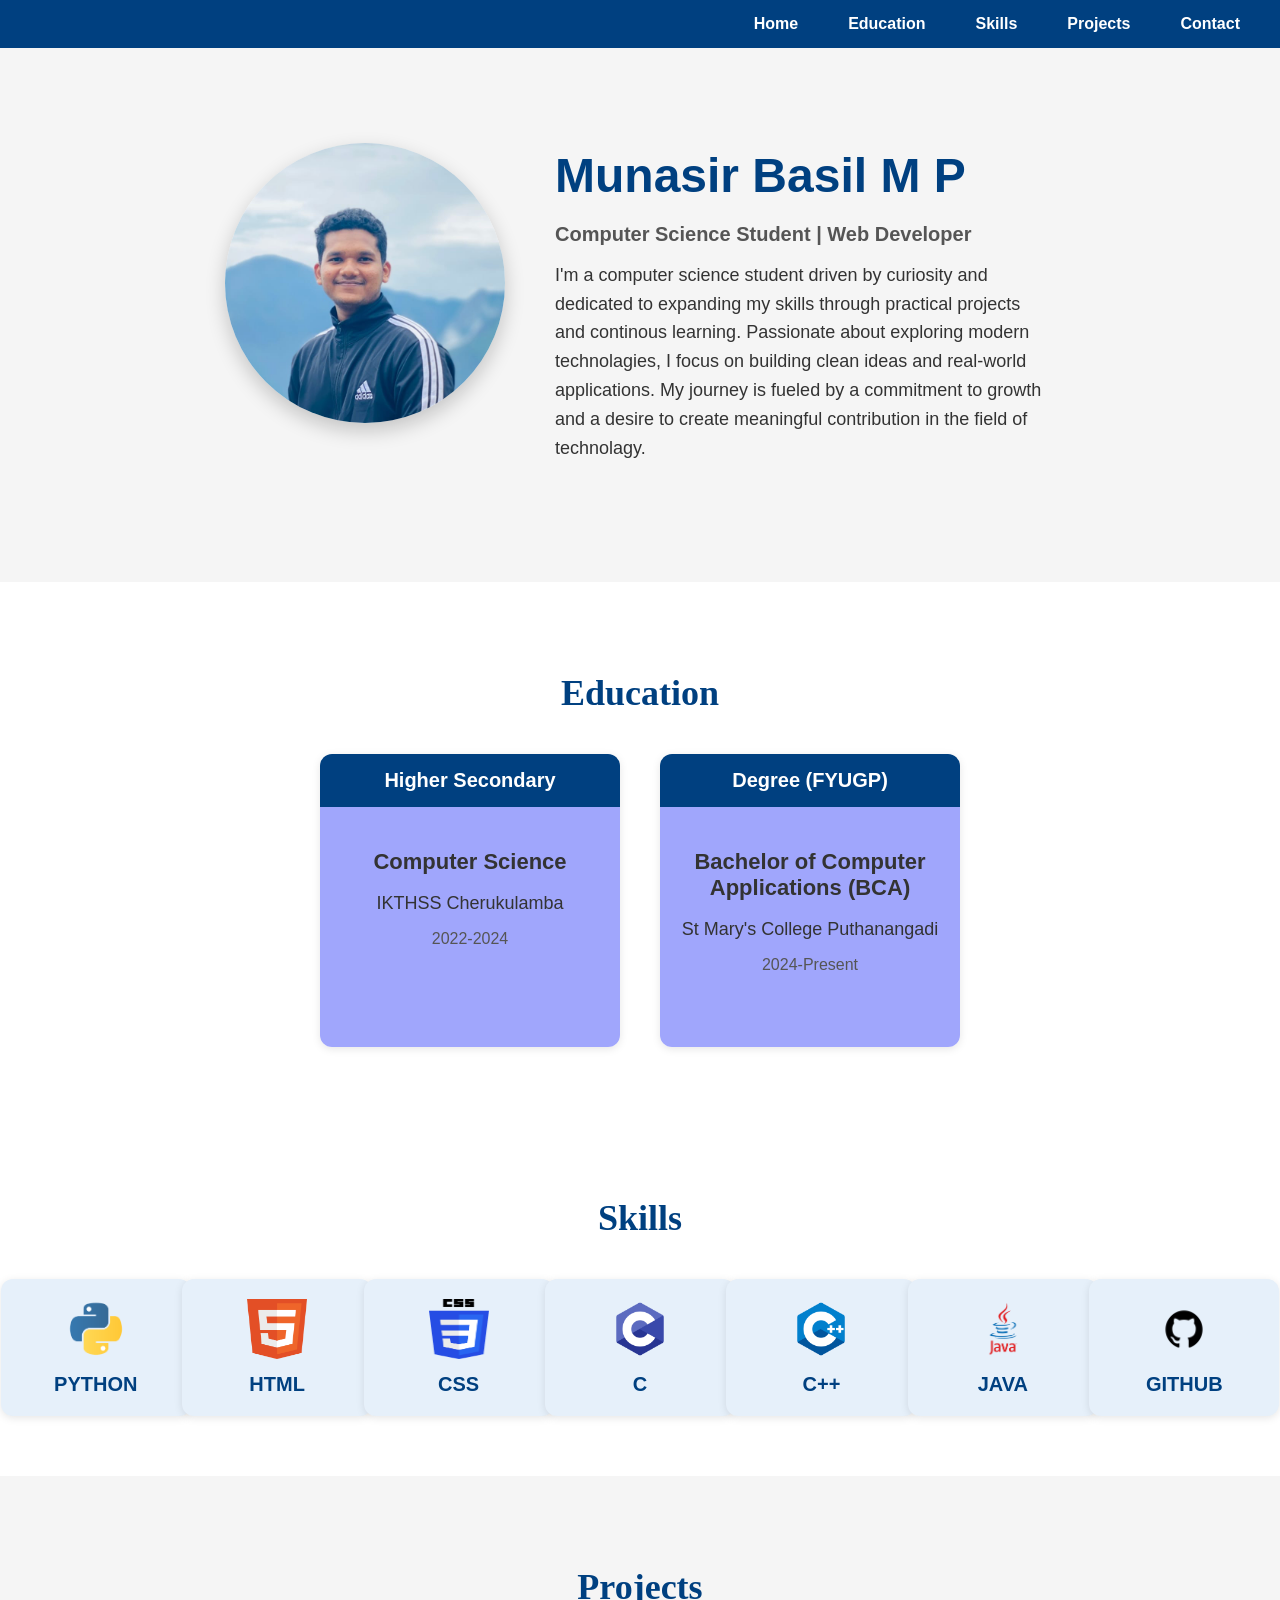
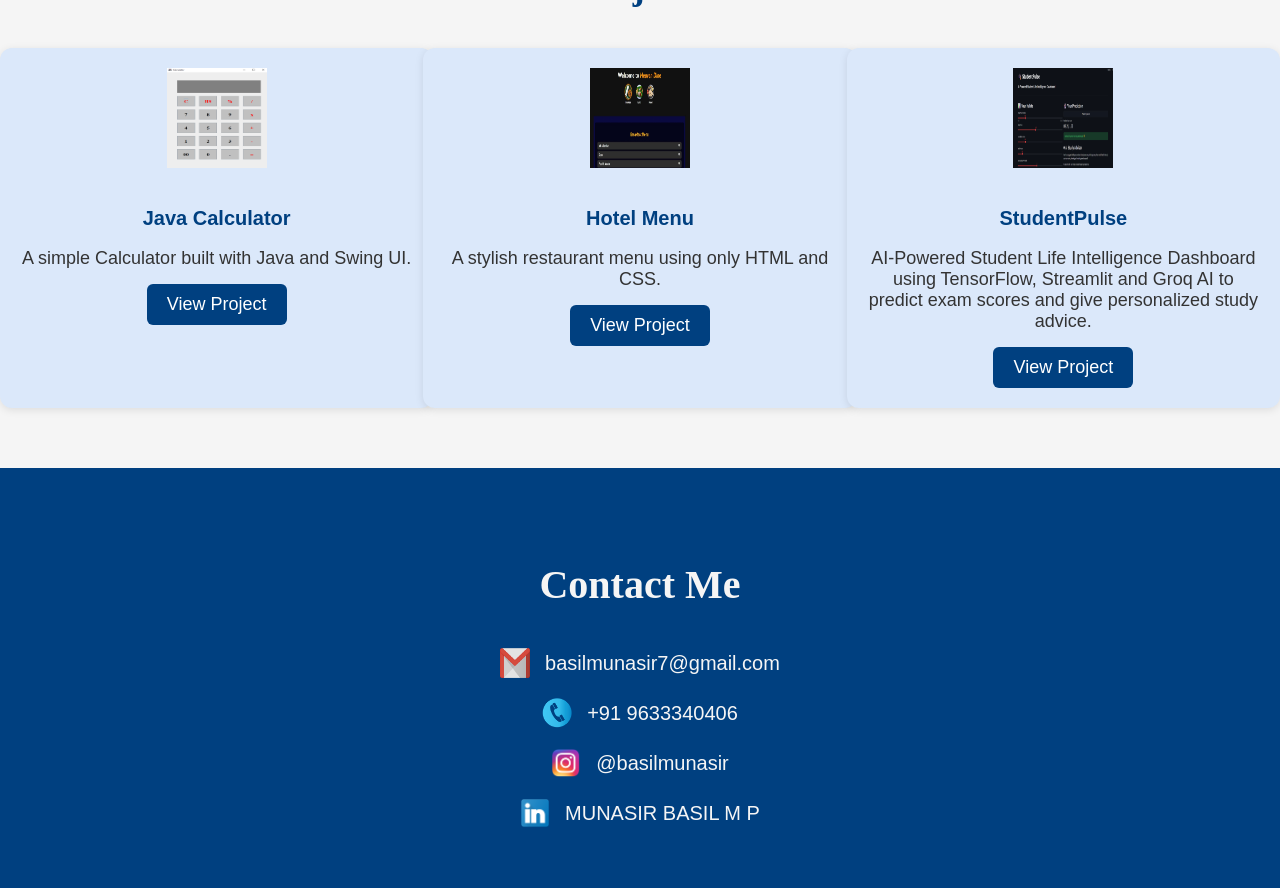
<file: index.html>
<!DOCTYPE html>
<html lang="en">
<head>
    <meta charset="UTF-8">
    <meta name="viewport" content="width=device-width, initial-scale=1.0">
    <title>Basilmunasir</title>
    <link rel="stylesheet" href="style.css">
</head>
<body>
    <nav>
        <ul>
            <li><a href="#home">Home</a></li>
            <li><a href="#education">Education</a></li>
            <li><a href="#skills">Skills</a></li>
            <li><a href="#projects">Projects</a></li>
            <li><a href="#contact">Contact</a></li>
        </ul>
    </nav>
    <section id="home">
        <div class="home-container">
            <div class="home-left">
                <img src="icons/Munasir.jpeg" alt="Profile">
            </div>
            <div class="home-right">
                <h1>Munasir Basil M P</h1>
                <h3>Computer Science Student | Web Developer</h3>
                <p>I'm a computer science student driven by curiosity 
                    and dedicated to expanding my skills through practical projects and
                    continous learning. Passionate about exploring modern technolagies,
                    I focus on building clean ideas and real-world applications. My
                    journey is fueled by a commitment to growth and a desire to create 
                    meaningful contribution in the field of technolagy.</p>
            </div>
        </div>
    </section>
    <section id="education">
        <h2>Education</h2>
        <div class="edu-container">
            <div class="edu-item">
                <div class="edu-header">Higher Secondary</div>
                 <div class="edu-body">
                    <p class="edu-title">Computer Science</p>
                    <p class="edu-school">IKTHSS Cherukulamba</p>
                    <p class="edu-year">2022-2024</p>
                </div>
            </div>
            <div class="edu-item">
                <div class="edu-header">Degree (FYUGP)</div>
                <div class="edu-body">
                    <p class="edu-title">Bachelor of Computer Applications (BCA)</p>
                    <p class="edu-school">St Mary's College Puthanangadi</p>
                    <p class="edu-year">2024-Present</p>
                </div>
            </div>
        </div>
    </section>
    <section id="skills">
        <h2>Skills</h2>
        <div class="skills-container">
            <div class="skills-icon">
                <img src="icons/python.png" alt="PYTHON Logo">
                <p>PYTHON</p>
            </div>
            <div class="skills-icon">
                <img src="icons/html.png" alt="HTML Logo">
                <p>HTML</p>
            </div>
            <div class="skills-icon">
                <img src="icons/css.png" alt="CSS Logo">
                <p>CSS</p>
            </div>
            <div class="skills-icon">
                <img src="icons/c.png" alt="C Logo">
                <p>C</p>
            </div>
            <div class="skills-icon">
                <img src="icons/cpp.png" alt="C++ Logo">
                <p>C++</p>
            </div>
            <div class="skills-icon">
                <img src="icons/java.png" alt="JAVA Logo">
                <p>JAVA</p>
            </div>
            <div class="skills-icon">
                <img src="icons/github.png" alt="GITHUB Logo">
                <p>GITHUB</p>
            </div>
        </div>
    </section>
    <section id="projects">
    <h2>Projects</h2>
    <div class="projects-container">
        <div class="projects-icon">
            <img src="icons/Java_Calculator.png" alt="Java Calculator">
            <h3>Java Calculator</h3>
            <p>A simple Calculator built with Java and Swing UI.</p>
            <a href="https://github.com/basilmunasir/Calculator">View Project</a>
        </div>
        <div class="projects-icon">
            <img src="icons/Hotel_Menu.jpeg" alt="Hotel Menu">
            <h3>Hotel Menu</h3>
            <p>A stylish restaurant menu using only HTML and CSS.</p>
            <a href="https://github.com/basilmunasir/HOTEL_MENU">View Project</a>
        </div>
        <div class="projects-icon">
            <img src="icons/StudentPulse.png" alt="StudentPulse">
            <h3>StudentPulse</h3>
            <p>AI-Powered Student Life Intelligence Dashboard using TensorFlow, Streamlit and Groq AI to predict exam scores and give personalized study advice.</p>
            <a href="https://studentpulse.streamlit.app/">View Project</a>
        </div>
    </div>
</section>
    
    <section class="contact" id="contact">
        <h2>Contact Me</h2>
        <div class="contact-container">
            <div class="contact-item">
                <img src="icons/Gmail.png" alt="Gmail Icon">
                <span>basilmunasir7@gmail.com</span>
            </div>
            <div class="contact-item">
                <img src="icons/Call.png" alt="Phone Icon">
                <span>+91 9633340406</span>
            </div>

            <div class="contact-item">
                <img src="icons/Instagram.png" alt="Instagram Icon">
                <a href="https://www.instagram.com/basilmunasir" target="_blank">@basilmunasir</a>
            </div>

            <div class="contact-item">
                <img src="icons/Linkedin.png" alt="LinkedIn Icon">
                <a href="https://www.linkedin.com/in/munasir-basil-m-p-a9375a342" target="_blank">MUNASIR BASIL M P</a>
            </div>
        </div>
    </section>
</body>
</html>
</file>
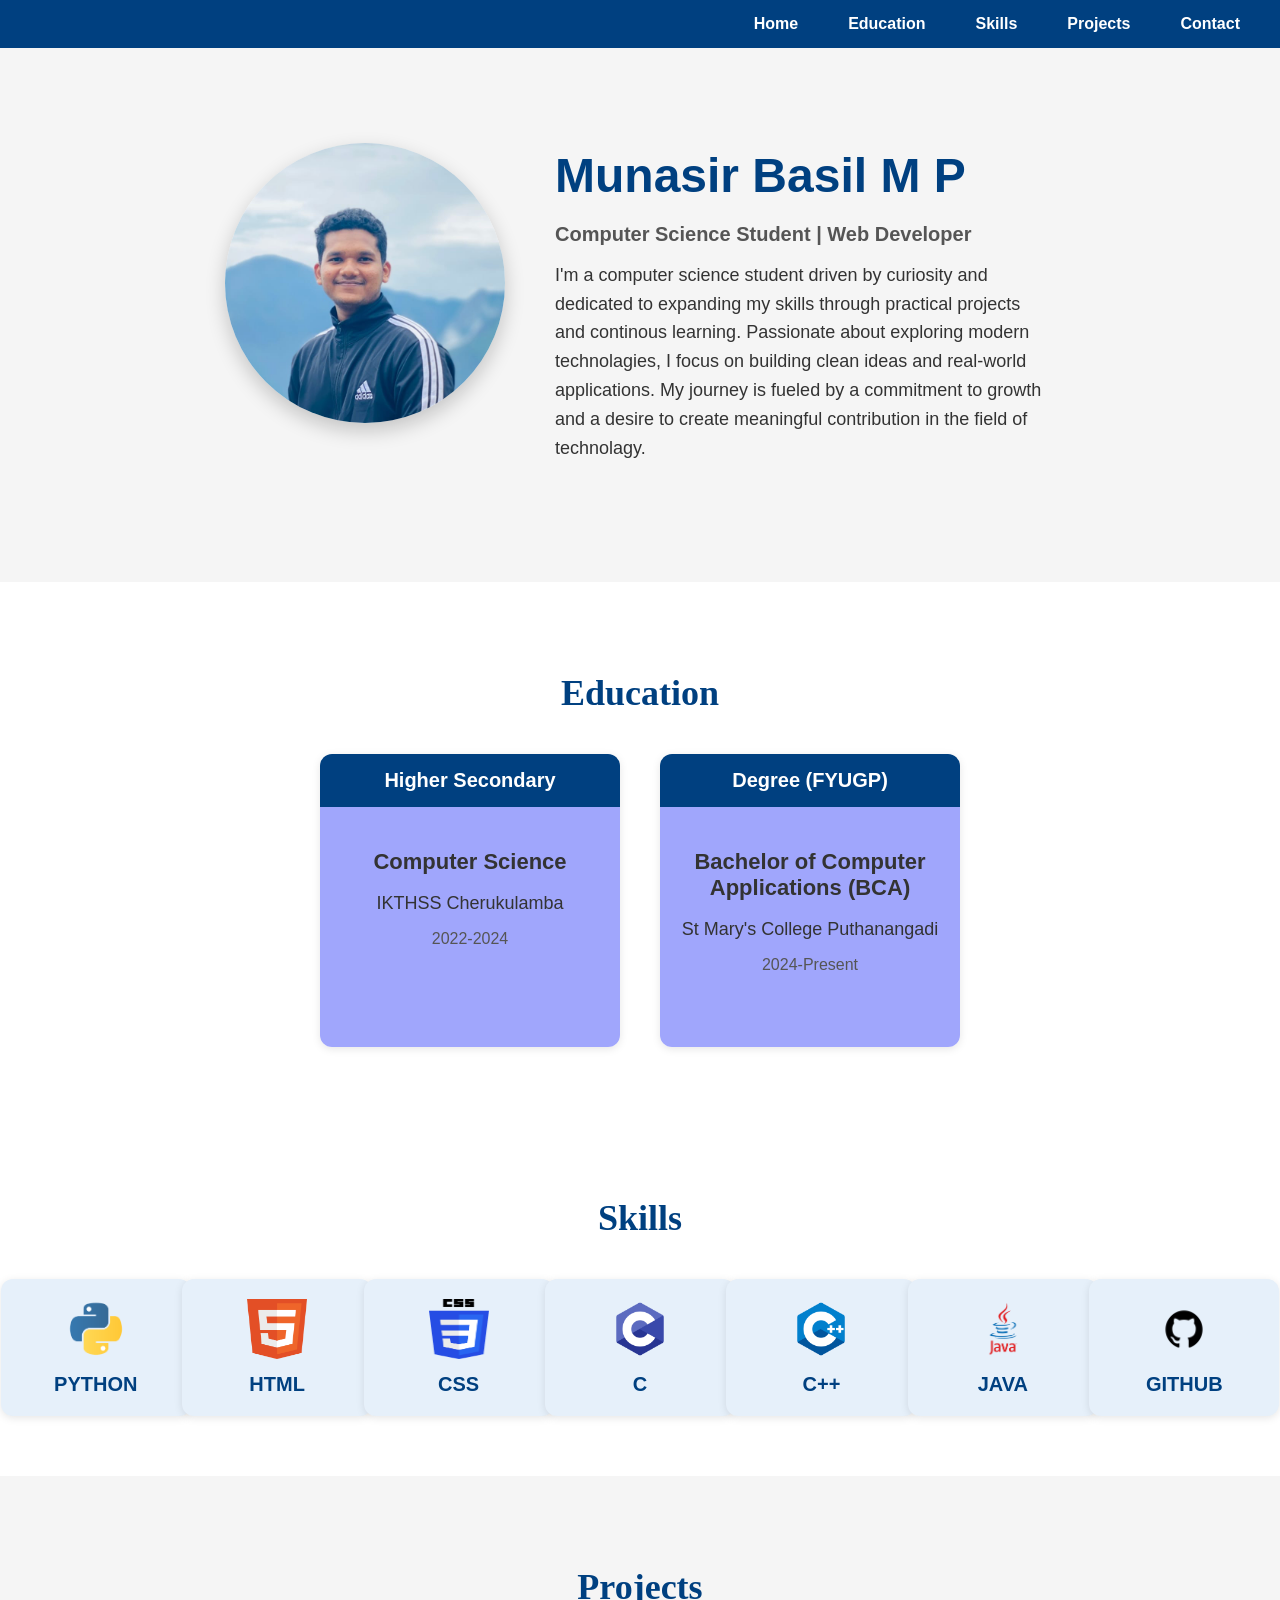
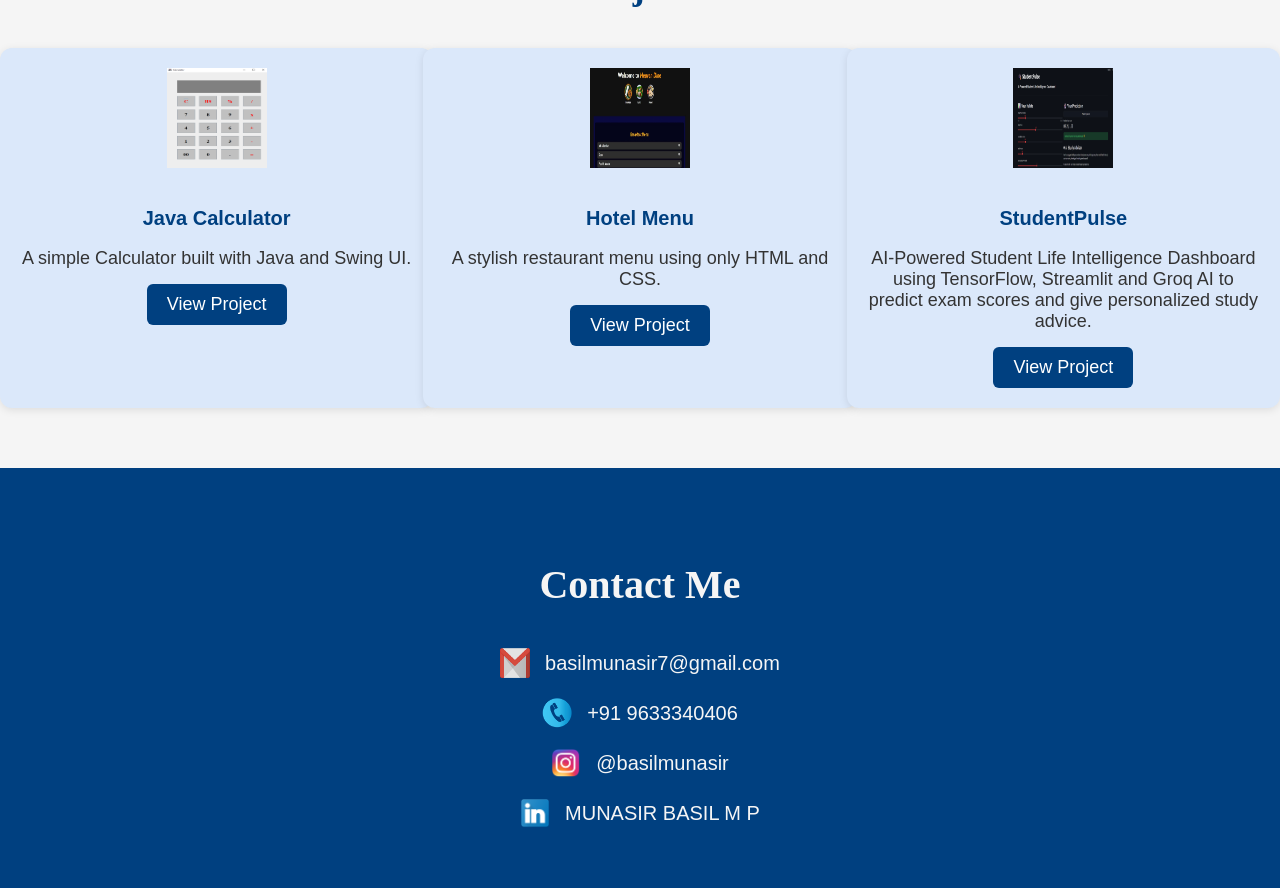
<file: PORTFOLIO.html>
<!DOCTYPE html>
<html lang="en">
<head>
    <meta charset="UTF-8">
    <meta name="viewport" content="width=device-width, initial-scale=1.0">
    <title>Basilmunasir</title>
    <link rel="stylesheet" href="PORTFOLIO.css">
</head>
<body>
    <nav>
        <ul>
            <li><a href="#home">Home</a></li>
            <li><a href="#education">Education</a></li>
            <li><a href="#skills">Skills</a></li>
            <li><a href="#projects">Projects</a></li>
            <li><a href="#contact">Contact</a></li>
        </ul>
    </nav>
    <section id="home">
        <div class="home-container">
            <div class="home-left">
                <img src="icons/Munasir.jpeg" alt="Profile">
            </div>
            <div class="home-right">
                <h1>Munasir Basil M P</h1>
                <h3>Computer Science Student | Web Developer</h3>
                <p>I'm a computer science student driven by curiosity 
                    and dedicated to expanding my skills through practical projects and
                    continous learning. Passionate about exploring modern technolagies,
                    I focus on building clean ideas and real-world applications. My
                    journey is fueled by a commitment to growth and a desire to create 
                    meaningful contribution in the field of technolagy.</p>
            </div>
        </div>
    </section>
    <section id="education">
        <h2>Education</h2>
        <div class="edu-container">
            <div class="edu-item">
                <div class="edu-header">Higher Secondary</div>
                 <div class="edu-body">
                    <p class="edu-title">Computer Science</p>
                    <p class="edu-school">IKTHSS Cherukulamba</p>
                    <p class="edu-year">2022-2024</p>
                </div>
            </div>
            <div class="edu-item">
                <div class="edu-header">Degree (FYUGP)</div>
                <div class="edu-body">
                    <p class="edu-title">Bachelor of Computer Applications (BCA)</p>
                    <p class="edu-school">St Mary's College Puthanangadi</p>
                    <p class="edu-year">2024-Present</p>
                </div>
            </div>
        </div>
    </section>
    <section id="skills">
        <h2>Skills</h2>
        <div class="skills-container">
            <div class="skills-icon">
                <img src="icons/python.png" alt="PYTHON Logo">
                <p>PYTHON</p>
            </div>
            <div class="skills-icon">
                <img src="icons/html.png" alt="HTML Logo">
                <p>HTML</p>
            </div>
            <div class="skills-icon">
                <img src="icons/css.png" alt="CSS Logo">
                <p>CSS</p>
            </div>
            <div class="skills-icon">
                <img src="icons/c.png" alt="C Logo">
                <p>C</p>
            </div>
            <div class="skills-icon">
                <img src="icons/cpp.png" alt="C++ Logo">
                <p>C++</p>
            </div>
            <div class="skills-icon">
                <img src="icons/java.png" alt="JAVA Logo">
                <p>JAVA</p>
            </div>
            <div class="skills-icon">
                <img src="icons/github.png" alt="GITHUB Logo">
                <p>GITHUB</p>
            </div>
        </div>
    </section>
    <section id="projects">
    <h2>Projects</h2>
    <div class="projects-container">
        <div class="projects-icon">
            <img src="icons/Java_Calculator.png" alt="Java Calculator">
            <h3>Java Calculator</h3>
            <p>A simple Calculator built with Java and Swing UI.</p>
            <a href="https://github.com/basilmunasir/Calculator">View Project</a>
        </div>
        <div class="projects-icon">
            <img src="icons/Hotel_Menu.jpeg" alt="Hotel Menu">
            <h3>Hotel Menu</h3>
            <p>A stylish restaurant menu using only HTML and CSS.</p>
            <a href="https://github.com/basilmunasir/HOTEL_MENU">View Project</a>
        </div>
        <div class="projects-icon">
            <img src="icons/StudentPulse.png" alt="StudentPulse">
            <h3>StudentPulse</h3>
            <p>AI-Powered Student Life Intelligence Dashboard using TensorFlow, Streamlit and Groq AI to predict exam scores and give personalized study advice.</p>
            <a href="https://studentpulse.streamlit.app/">View Project</a>
        </div>
    </div>
</section>
    
    <section class="contact" id="contact">
        <h2>Contact Me</h2>
        <div class="contact-container">
            <div class="contact-item">
                <img src="icons/Gmail.png" alt="Gmail Icon">
                <span>basilmunasir7@gmail.com</span>
            </div>
            <div class="contact-item">
                <img src="icons/Call.png" alt="Phone Icon">
                <span>+91 9633340406</span>
            </div>

            <div class="contact-item">
                <img src="icons/Instagram.png" alt="Instagram Icon">
                <a href="https://www.instagram.com/basilmunasir" target="_blank">@basilmunasir</a>
            </div>

            <div class="contact-item">
                <img src="icons/Linkedin.png" alt="LinkedIn Icon">
                <a href="https://www.linkedin.com/in/munasir-basil-m-p-a9375a342" target="_blank">MUNASIR BASIL M P</a>
            </div>
        </div>
    </section>
</body>
</html>
</file>
<file: style.css>
body
{
    margin: 0;
    padding: 0;
    box-sizing: border-box;
    background-color: #f5f5f5;
    color: #333333;
    font-family: sans-serif;
}
nav ul
{
    margin: 0;
    padding: 0;
    list-style: none;
    display: flex;
    justify-content: flex-end;
    align-items: center;
    gap: 30px;
}
nav
{
    position: sticky;
    top: 0;
    z-index: 1000;
    background-color: #004080;
    padding: 15px 40px;
}
nav a
{
    font-family: sans-serif;
    color: white;
    text-decoration: none;
    margin-left: 20px;
    font-weight: 600;
}
nav a:hover
{
    color: #3399ff;
}
#home
{
    background-color: #f5f5f5;
    padding: 60px 0;
}
.home-container
{
    display: flex;
    justify-content: center;
    align-items: center;
    max-width: 1000px;
    margin: 0 auto;
    gap: 50px;
    padding: 0 20px;
}
.home-left img
{
    width: 280px;
    height: 280px;
    object-fit: cover;
    border-radius: 50%;
    box-shadow: 0 8px 20px rgba(0, 0, 0, 0.2);
}
.home-right
{
    max-width: 500px;
}
.home-right h1
{
    font-size: 48px;
    margin-bottom: 10px;
    color: #004080;

}
.home-right h3
{
    font-size: 20px;
    color: #555;
    margin-bottom: 15px;
}
.home-right p
{
    font-size: 18px;
    color: #333;
    max-width: 800px;
    margin: 0 auto;
    line-height: 1.6;
}
#education
{
    margin-top: 60px;
    background-color: #ffffff;
    padding: 60px 20px;
    text-align: center;
}
#education h2
{
    font-family: Georgia, Times, 'Times New Roman', serif;
    font-size: 36px;
    color: #004080;
    margin-bottom: 40px;
}
.edu-container
{
    display: flex;
    justify-content: center;
    gap: 40px;
    flex-wrap: wrap;
}
.edu-item
{
    border-radius: 12px;
    overflow: hidden;
    width: 300px;
    min-height: 250px;
    box-shadow: 0 2px 8px rgba(0,0,0,0.1);
}
.edu-header
{
    background-color: #004080;
    color: #ffffff;
    padding: 15px;
    font-size: 20px;
    font-weight: bold;
}
.edu-body
{
    background-color: #a0a6fc;
    padding: 20px;
    color: #333;
    height: 200px;
}
.edu-body .edu-title
{
    font-size: 22px;
    font-weight: bold;
    margin-bottom: 10px;
}
.edu-body .edu-school
{
    font-size: 18px;
    margin-bottom: 5px;
}
.edu-body .edu-year
{
    font-size: 16px;
    color: #555;
}
#skills
{
    background-color: #ffffff;
    padding: 60px 20px;
    text-align: center;
}
#skills h2
{
    font-size: 36px;
    color: #004080;
    margin-bottom: 40px;
    font-family: Georgia, Times, 'Times New Roman', serif;
}
.skills-container
{
    display: grid;
    grid-template-columns: repeat(auto-fit, minmax(150px, 1fr));
    gap: 30px;
    justify-items: center;
}
.skills-icon
{
    background-color: #e6f0fa;
    padding: 20px;
    border-radius: 12px;
    width: 150px;
    box-shadow: 0 2px 8px rgba(0,0,0,0.1);
}
.skills-icon img
{
    width: 60px;
    height: 60px;
    margin-bottom: 10px;
}
.skills-icon p
{
    font-size: 20px;
    color: #004080;
    margin: 0;
    font-weight: bold;
}
#projects
{
    background-color: #f5f5f5;
    padding: 60px 20px;
    text-align: center;
}
#projects h2
{
    font-size: 36px;
    color: #004080;
    margin-bottom: 40px;
    font-family: Georgia, Times, 'Times New Roman', serif;
}

.projects-container 
{
    display: grid;
    grid-template-columns: repeat(auto-fit, minmax(250px, 1fr));
    gap: 30px;
    justify-items: center;
}

.projects-icon 
{
    background-color: #dbe8fa;
    padding: 20px;
    border-radius: 12px;
    width: 100%;
    max-width: 400px;
    box-shadow: 0 2px 8px rgba(0, 0, 0, 0.1);
    transition: transform 0.3s ease;
}

.projects-icon:hover 
{
    transform: translateY(-5px);
}

.projects-icon img 
{
    width: 100px;
    height: 100px;
    margin-bottom: 15px;
}

.projects-icon h3 
{
    font-size: 20px;
    color: #004080;
    margin-bottom: 10px;
}

.projects-icon p 
{
    font-size: 18px;
    color: #333;
    margin-bottom: 15px;
}

.projects-icon a 
{
    display: inline-block;
    text-decoration: none;
    color: #ffffff;
    background-color: #004080;
    padding: 10px 20px;
    border-radius: 6px;
    font-size: 18px;
}

.projects-icon a:hover 
{
    background-color: #0066cc;
}

.contact 
{
    padding: 60px 20px;
    background-color: #004080;
    text-align: center;
}

.contact h2 
{
    font-family: Georgia, 'Times New Roman', Times, serif;
    color: #f5f5f5;
    font-size: 2.5rem;
    margin-bottom: 40px;
    font-weight: 600;
}

.contact-container 
{
    display: flex;
    flex-direction: column;
    gap: 20px;
    max-width: 600px;
    margin: 0 auto;
}

.contact-item 
{
    display: flex;
    align-items: center;
    gap: 15px;
    justify-content: center;
    font-size: 20px;
}

.contact-item img 
{
    width: 30px;
    height: 30px;
}

.contact-item a, 
.contact-item span 
{
    font-size: 20px;
    color: #f5f5f5;
    text-decoration: none;
}

.contact-item a:hover 
{
    color: #0077b5; 
}



@media (max-width: 768px) 
{
    nav
    {
        flex-direction: column;
        align-items: flex-start;
        padding: 10px 20px;
    }
    nav ul 
    {
        width: 100%;
        gap: 10px;
        padding: 0;
        margin: 0;
    }
    nav a
    {
        margin-left: 10px;
        font-size: 14px; 
    }
    .home-container
    {
        flex-direction: column;
        text-align: center;
        align-items: center;
        gap: 20px;
        padding: 20px;
    }
    .home-left,.home-right
    {
        width: 100%;
    }
    .home-right h1
    {
        font-size: 32px;
    }
    .home-right h3
    {
        font-size: 16px;
        margin-bottom: 15px;
    }
    .home-right p
    {
        font-size: 16px;
        max-width: 90%;
        line-height: 1.5;
    }
    .home-left img
    {
        width: 70%;
        max-width: 250px;
        height: auto;
    }
    .edu-container
    {
        flex-direction: column;
        align-items: center;
    }
    .skills-container
    {
        grid-template-columns: repeat(auto-fit, minmax(120px, 1fr));
        gap: 20px;
    }
    .skills-icon
    {
        width: 100%;
        max-width: 130px;
    }
    .skills-icon img
    {
        width: 50px;
        height: 50px;
    }
    .skills-icon p
    {
        font-size: 14px;
    }
    .projects-container
    {
        flex-direction: column;
        align-items: center;
    }
    .projects-icon
    {
        width: 90%;
    }
    .contact-container {
        flex-direction: column;
        flex-wrap: wrap;
        justify-content: space-around;
    }
    .contact-item  
    {
        width: 100%;
        justify-content: flex-start;
    }
    .contact-item a,.contact-item span
    {
        font-size: 15px;
    }
}
</file>
<file: PORTFOLIO.css>
body
{
    margin: 0;
    padding: 0;
    box-sizing: border-box;
    background-color: #f5f5f5;
    color: #333333;
    font-family: sans-serif;
}
nav ul
{
    margin: 0;
    padding: 0;
    list-style: none;
    display: flex;
    justify-content: flex-end;
    align-items: center;
    gap: 30px;
}
nav
{
    position: sticky;
    top: 0;
    z-index: 1000;
    background-color: #004080;
    padding: 15px 40px;
}
nav a
{
    font-family: sans-serif;
    color: white;
    text-decoration: none;
    margin-left: 20px;
    font-weight: 600;
}
nav a:hover
{
    color: #3399ff;
}
#home
{
    background-color: #f5f5f5;
    padding: 60px 0;
}
.home-container
{
    display: flex;
    justify-content: center;
    align-items: center;
    max-width: 1000px;
    margin: 0 auto;
    gap: 50px;
    padding: 0 20px;
}
.home-left img
{
    width: 280px;
    height: 280px;
    object-fit: cover;
    border-radius: 50%;
    box-shadow: 0 8px 20px rgba(0, 0, 0, 0.2);
}
.home-right
{
    max-width: 500px;
}
.home-right h1
{
    font-size: 48px;
    margin-bottom: 10px;
    color: #004080;

}
.home-right h3
{
    font-size: 20px;
    color: #555;
    margin-bottom: 15px;
}
.home-right p
{
    font-size: 18px;
    color: #333;
    max-width: 800px;
    margin: 0 auto;
    line-height: 1.6;
}
#education
{
    margin-top: 60px;
    background-color: #ffffff;
    padding: 60px 20px;
    text-align: center;
}
#education h2
{
    font-family: Georgia, Times, 'Times New Roman', serif;
    font-size: 36px;
    color: #004080;
    margin-bottom: 40px;
}
.edu-container
{
    display: flex;
    justify-content: center;
    gap: 40px;
    flex-wrap: wrap;
}
.edu-item
{
    border-radius: 12px;
    overflow: hidden;
    width: 300px;
    min-height: 250px;
    box-shadow: 0 2px 8px rgba(0,0,0,0.1);
}
.edu-header
{
    background-color: #004080;
    color: #ffffff;
    padding: 15px;
    font-size: 20px;
    font-weight: bold;
}
.edu-body
{
    background-color: #a0a6fc;
    padding: 20px;
    color: #333;
    height: 200px;
}
.edu-body .edu-title
{
    font-size: 22px;
    font-weight: bold;
    margin-bottom: 10px;
}
.edu-body .edu-school
{
    font-size: 18px;
    margin-bottom: 5px;
}
.edu-body .edu-year
{
    font-size: 16px;
    color: #555;
}
#skills
{
    background-color: #ffffff;
    padding: 60px 20px;
    text-align: center;
}
#skills h2
{
    font-size: 36px;
    color: #004080;
    margin-bottom: 40px;
    font-family: Georgia, Times, 'Times New Roman', serif;
}
.skills-container
{
    display: grid;
    grid-template-columns: repeat(auto-fit, minmax(150px, 1fr));
    gap: 30px;
    justify-items: center;
}
.skills-icon
{
    background-color: #e6f0fa;
    padding: 20px;
    border-radius: 12px;
    width: 150px;
    box-shadow: 0 2px 8px rgba(0,0,0,0.1);
}
.skills-icon img
{
    width: 60px;
    height: 60px;
    margin-bottom: 10px;
}
.skills-icon p
{
    font-size: 20px;
    color: #004080;
    margin: 0;
    font-weight: bold;
}
#projects
{
    background-color: #f5f5f5;
    padding: 60px 20px;
    text-align: center;
}
#projects h2
{
    font-size: 36px;
    color: #004080;
    margin-bottom: 40px;
    font-family: Georgia, Times, 'Times New Roman', serif;
}

.projects-container 
{
    display: grid;
    grid-template-columns: repeat(auto-fit, minmax(250px, 1fr));
    gap: 30px;
    justify-items: center;
}

.projects-icon 
{
    background-color: #dbe8fa;
    padding: 20px;
    border-radius: 12px;
    width: 100%;
    max-width: 400px;
    box-shadow: 0 2px 8px rgba(0, 0, 0, 0.1);
    transition: transform 0.3s ease;
}

.projects-icon:hover 
{
    transform: translateY(-5px);
}

.projects-icon img 
{
    width: 100px;
    height: 100px;
    margin-bottom: 15px;
}

.projects-icon h3 
{
    font-size: 20px;
    color: #004080;
    margin-bottom: 10px;
}

.projects-icon p 
{
    font-size: 18px;
    color: #333;
    margin-bottom: 15px;
}

.projects-icon a 
{
    display: inline-block;
    text-decoration: none;
    color: #ffffff;
    background-color: #004080;
    padding: 10px 20px;
    border-radius: 6px;
    font-size: 18px;
}

.projects-icon a:hover 
{
    background-color: #0066cc;
}

.contact 
{
    padding: 60px 20px;
    background-color: #004080;
    text-align: center;
}

.contact h2 
{
    font-family: Georgia, 'Times New Roman', Times, serif;
    color: #f5f5f5;
    font-size: 2.5rem;
    margin-bottom: 40px;
    font-weight: 600;
}

.contact-container 
{
    display: flex;
    flex-direction: column;
    gap: 20px;
    max-width: 600px;
    margin: 0 auto;
}

.contact-item 
{
    display: flex;
    align-items: center;
    gap: 15px;
    justify-content: center;
    font-size: 20px;
}

.contact-item img 
{
    width: 30px;
    height: 30px;
}

.contact-item a, 
.contact-item span 
{
    font-size: 20px;
    color: #f5f5f5;
    text-decoration: none;
}

.contact-item a:hover 
{
    color: #0077b5; 
}



@media (max-width: 768px) 
{
    nav
    {
        flex-direction: column;
        align-items: flex-start;
        padding: 10px 20px;
    }
    nav ul 
    {
        width: 100%;
        gap: 10px;
        padding: 0;
        margin: 0;
    }
    nav a
    {
        margin-left: 10px;
        font-size: 14px; 
    }
    .home-container
    {
        flex-direction: column;
        text-align: center;
        align-items: center;
        gap: 20px;
        padding: 20px;
    }
    .home-left,.home-right
    {
        width: 100%;
    }
    .home-right h1
    {
        font-size: 32px;
    }
    .home-right h3
    {
        font-size: 16px;
        margin-bottom: 15px;
    }
    .home-right p
    {
        font-size: 16px;
        max-width: 90%;
        line-height: 1.5;
    }
    .home-left img
    {
        width: 70%;
        max-width: 250px;
        height: auto;
    }
    .edu-container
    {
        flex-direction: column;
        align-items: center;
    }
    .skills-container
    {
        grid-template-columns: repeat(auto-fit, minmax(120px, 1fr));
        gap: 20px;
    }
    .skills-icon
    {
        width: 100%;
        max-width: 130px;
    }
    .skills-icon img
    {
        width: 50px;
        height: 50px;
    }
    .skills-icon p
    {
        font-size: 14px;
    }
    .projects-container
    {
        flex-direction: column;
        align-items: center;
    }
    .projects-icon
    {
        width: 90%;
    }
    .contact-container {
        flex-direction: column;
        flex-wrap: wrap;
        justify-content: space-around;
    }
    .contact-item  
    {
        width: 100%;
        justify-content: flex-start;
    }
    .contact-item a,.contact-item span
    {
        font-size: 15px;
    }
}
</file>
